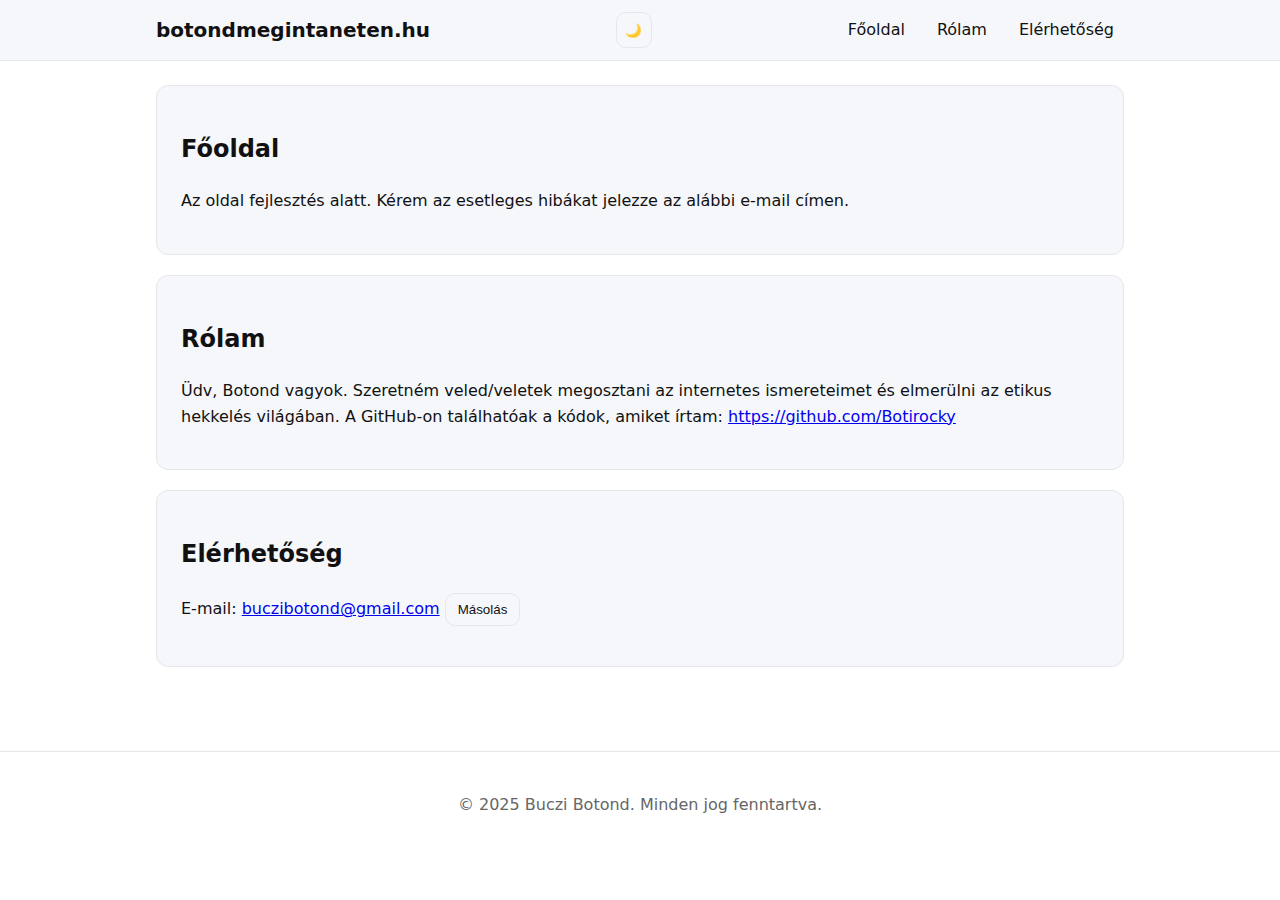
<file: index2.html>
<!DOCTYPE html>
<html lang="hu">
<head>
    <meta charset="UTF-8">
    <meta name="viewport" content="width=device-width, initial-scale=1.0">
    <title>botondmegintaneten.hu</title>
    <link rel="stylesheet" href="style.css">
</head>
<body>
    <header>
        <div class="header-inner">
            <h1>botondmegintaneten.hu</h1>
            <div class="controls">
                <button id="themeToggle" class="icon-btn" aria-label="Téma váltása" title="Világos/Sötét mód">🌙</button>
                <button id="hamburger" class="icon-btn hamburger" aria-label="Menü" title="Menü">☰</button>
            </div>
            <nav>
                <ul id="mainNav">
                    <li><a href="#home">Főoldal</a></li>
                    <li><a href="#about">Rólam</a></li>
                    <li><a href="#contact">Elérhetőség</a></li>
                </ul>
            </nav>
        </div>
    </header>
    <main class="container">
        <section id="home">
            <h2>Főoldal</h2>
            <p>Az oldal fejlesztés alatt. Kérem az esetleges hibákat jelezze az alábbi e‑mail címen.</p>
        </section>
        <section id="about">
            <h2>Rólam</h2>
            <p>Üdv, Botond vagyok. Szeretném veled/veletek megosztani az internetes ismereteimet és elmerülni az etikus hekkelés világában.
            A GitHub-on találhatóak a kódok, amiket írtam: <a href="https://github.com/Botirocky" target="_blank" rel="noopener">https://github.com/Botirocky</a></p>
        </section>
        <section id="contact">
            <h2>Elérhetőség</h2>
            <p>E‑mail: <a id="emailLink" href="mailto:buczibotond@gmail.com">buczibotond@gmail.com</a>
                <button id="copyEmail" class="button" type="button">Másolás</button>
            </p>
        </section>
    </main>
    <button id="toTop" aria-label="Vissza a tetejére" title="Vissza a tetejére">↑</button>
    <footer>
        <p>&copy; 2025 Buczi Botond. Minden jog fenntartva.</p>
    </footer>

    <script>
    // Theme initialize from system/localStorage
    (function initTheme(){
      const stored = localStorage.getItem('theme');
      const prefersDark = window.matchMedia && window.matchMedia('(prefers-color-scheme: dark)').matches;
      if (stored === 'dark' || (!stored && prefersDark)) document.documentElement.classList.add('dark');
    })();

    // Dark mode toggle
    const themeBtn = document.getElementById('themeToggle');
    themeBtn.addEventListener('click', () => {
      const isDark = document.documentElement.classList.toggle('dark');
      localStorage.setItem('theme', isDark ? 'dark' : 'light');
      themeBtn.textContent = isDark ? '☀️' : '🌙';
    });
    // Set initial icon
    themeBtn.textContent = document.documentElement.classList.contains('dark') ? '☀️' : '🌙';

    // Mobile nav toggle
    const hamburger = document.getElementById('hamburger');
    const mainNav = document.getElementById('mainNav');
    hamburger.addEventListener('click', () => {
      mainNav.classList.toggle('open');
    });
    // Close nav on link click (mobile)
    mainNav.querySelectorAll('a').forEach(a => a.addEventListener('click', () => mainNav.classList.remove('open')));

    // Smooth scroll handled by CSS, ensure offset for sticky header
    function scrollWithOffset(hash) {
      const el = document.querySelector(hash);
      if (!el) return;
      const y = el.getBoundingClientRect().top + window.scrollY - 70; // header height approx
      window.scrollTo({ top: y, behavior: 'smooth' });
    }
    document.querySelectorAll('a[href^="#"]').forEach(a => {
      a.addEventListener('click', (e) => {
        const href = a.getAttribute('href');
        if (href.length > 1) {
          e.preventDefault();
          history.pushState(null, '', href);
          scrollWithOffset(href);
        }
      });
    });

    // Scroll to top button
    const toTop = document.getElementById('toTop');
    const onScroll = () => {
      if (window.scrollY > 200) toTop.classList.add('show'); else toTop.classList.remove('show');
    };
    window.addEventListener('scroll', onScroll, { passive: true });
    toTop.addEventListener('click', () => window.scrollTo({ top: 0, behavior: 'smooth' }));
    onScroll();

    // Reveal sections on view
    const io = new IntersectionObserver((entries) => {
      entries.forEach(e => { if (e.isIntersecting) { e.target.classList.add('revealed'); io.unobserve(e.target); } });
    }, { threshold: 0.08 });
    document.querySelectorAll('section').forEach(sec => io.observe(sec));

    // Copy email to clipboard
    document.getElementById('copyEmail').addEventListener('click', async () => {
      const email = 'buczibotond@gmail.com';
      try {
        await navigator.clipboard.writeText(email);
        const btn = document.getElementById('copyEmail');
        const old = btn.textContent;
        btn.textContent = 'Másolva!';
        setTimeout(() => btn.textContent = old, 1500);
      } catch (e) {
        alert('Nem sikerült másolni. E‑mail: ' + email);
      }
    });
    </script>
</body>
</html>
</file>
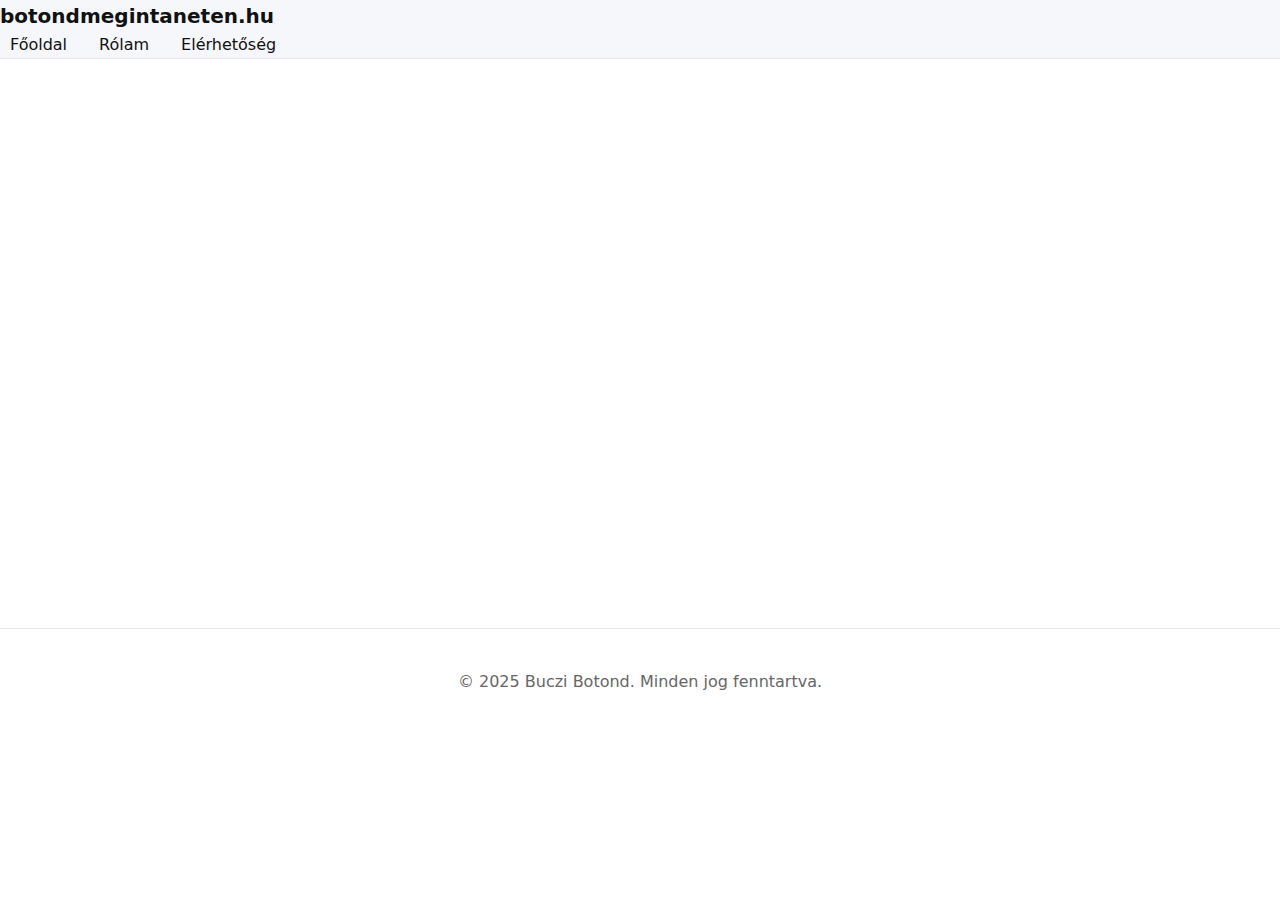
<file: javított.html>
<!DOCTYPE html>
<html lang="hu">
<head>
    <meta charset="UTF-8">
    <meta name="viewport" content="width=device-width, initial-scale=1.0">
    <title>botondmegintaneten.hu</title>
    <link rel="stylesheet" href="style.css">
</head>
<body>
    <header>
        <h1>botondmegintaneten.hu</h1>
        <nav>
            <ul>
                <li><a href="#home">Főoldal</a></li>
                <li><a href="#about">Rólam</a></li>
                <li><a href="#contact">Elérhetőség</a></li>
            </ul>
        </nav>
    </header>
    <main>
        <section id="home">
            <h2>Főoldal</h2>
            <p>Az oldal fejlesztés alatt. Kérem az esetleges hibákat jelezze az alábbi email címen.</p>
        </section>
        <section id="about">
            <h2>Rólam</h2>
            <p>Üdv, Botond vagyok. Szeretném veled / veletek megosztani az internetes ismereteimet és elmerülni az etikus hekkelés világában.</p>
        </section>
        <section id="contact">
            <h2>Elérhetőség</h2>
            <p>E-mail: <a href="mailto:buczibotond@gmail.com">buczibotond@gmail.com</a></p>
        </section>
    </main>
    <footer>
        <p>&copy; 2025 Buczi Botond. Minden jog fenntartva.</p>
    </footer>
</body>
</html>
</file>
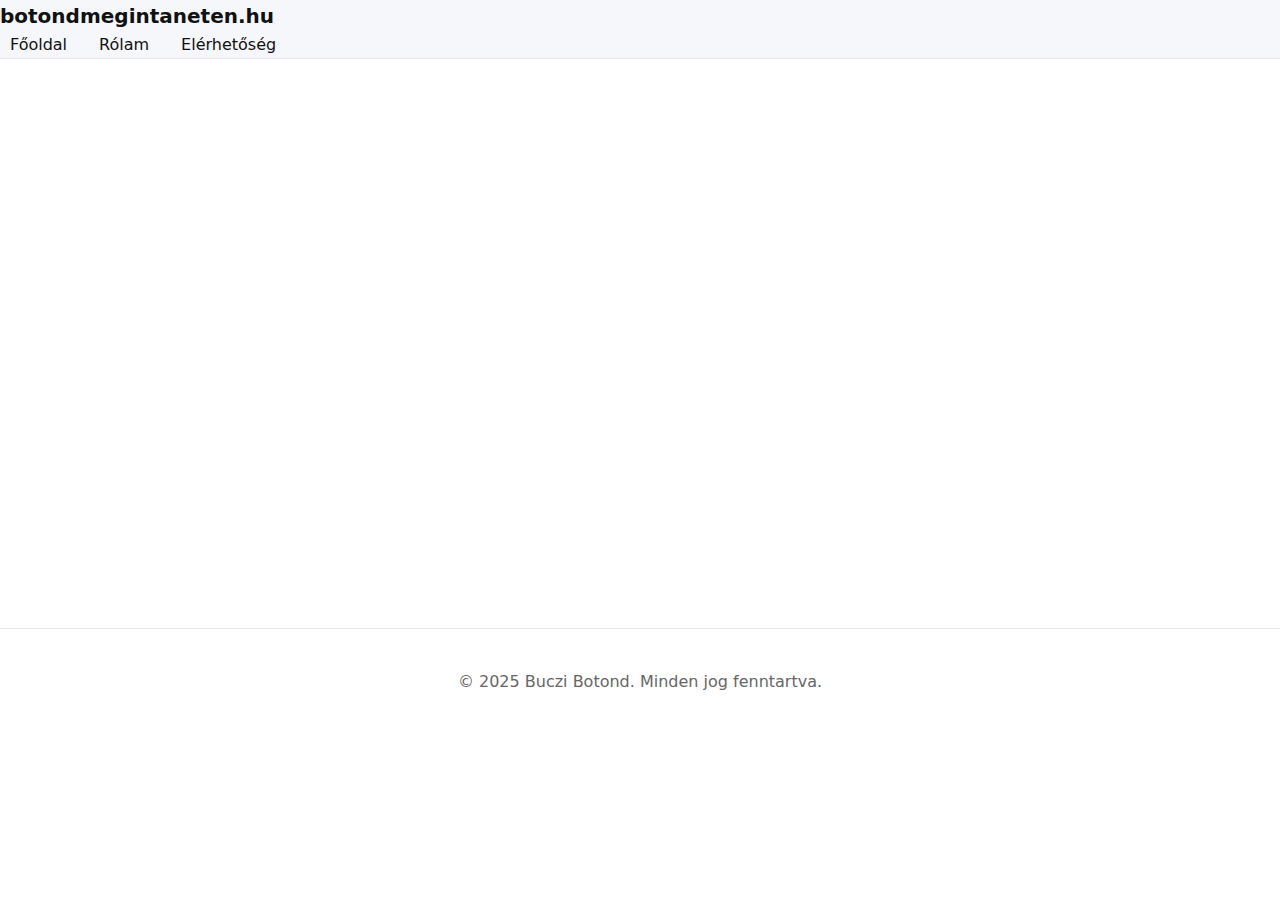
<file: weboldal.html>
<!DOCTYPE html>
<html lang="hu">
<head>
    <meta charset="UTF-8">
    <meta name="viewport" content="width=device-width, initial-scale=1.0">
    <title>botondmegintaneten.hu</title>
    <link rel="stylesheet" href="style.css">
</head>
<body>
    <header>
        <h1>botondmegintaneten.hu</h1>
        <nav>
            <ul>
                <li><a href="#home">Főoldal</a></li>
                <li><a href="#about">Rólam</a></li>
                <li><a href="#contact">Elérhetőség</a></li>
            </ul>
        </nav>
    </header>
    <main>
        <section id="home">
            <h2>Főoldal</h2>
            <p>Az oldal fejleszés alatt. kérem az esetleges hibákat jelezze az alábbi email címen.</p>
        </section>
        <section id="about">
            <h2>Rólam</h2>
            </p>Üdv, Botond vagyok. Szeretném veled / veletek megosztani az internetes ismereteimet és elmerülni az etikus hekkelés világában.</p>
        </section>
        <section id="contact">
            <h2>Elérhetőség</h2>
            <p>E-mail: <a href="mailto:buczibotond@gmail.com">buczibotond@gmail.com</a></p>
        </section>
    </main>
    <footer>
        <p>&copy; 2025 Buczi Botond. Minden jog fenntartva.</p>
    </footer>
</body>
</html>
</file>
<file: style.css>
/* Base styles */
:root {
  --bg: #ffffff;
  --text: #111111;
  --primary: #1f6feb;
  --muted: #666;
  --surface: #f5f7fb;
  --border: #e5e7eb;
}

:root.dark {
  --bg: #0b0f17;
  --text: #e5e7eb;
  --primary: #8ab4f8;
  --muted: #a1a1aa;
  --surface: #121826;
  --border: #1f2937;
}

* { box-sizing: border-box; }

html { scroll-behavior: smooth; }

/* Keyframes */
@keyframes fadeUp {
  from { opacity: 0; transform: translateY(10px); }
  to { opacity: 1; transform: translateY(0); }
}
@keyframes pop {
  0% { transform: scale(1); }
  50% { transform: scale(1.04); }
  100% { transform: scale(1); }
}
@keyframes spin360 {
  to { transform: rotate(360deg); }
}
@keyframes blink {
  0%, 50% { opacity: 1; }
  51%, 100% { opacity: 0; }
}
@keyframes floaty {
  0% { transform: translateY(0); }
  50% { transform: translateY(-6px); }
  100% { transform: translateY(0); }
}

body {
  margin: 0;
  font-family: system-ui, -apple-system, Segoe UI, Roboto, Ubuntu, Cantarell, Noto Sans, Helvetica, Arial, "Apple Color Emoji", "Segoe UI Emoji";
  color: var(--text);
  background: var(--bg);
  line-height: 1.6;
}

header {
  position: sticky;
  top: 0;
  z-index: 1000;
  background: var(--surface);
  border-bottom: 1px solid var(--border);
}

.header-inner {
  max-width: 1000px;
  margin: 0 auto;
  display: flex;
  align-items: center;
  justify-content: space-between;
  padding: 12px 16px;
  gap: 12px;
}

h1 {
  font-size: 20px;
  margin: 0;
}

.logo-wave { display: inline-block; transform-origin: 50% 50%; }
.logo-wave span { display: inline-block; animation: floaty 3s ease-in-out infinite; }
.logo-wave span:nth-child(odd) { animation-delay: .1s; }
.logo-wave span:nth-child(even) { animation-delay: .35s; }

/* Hero / typing */
.hero { display:flex; gap:12px; align-items:center; padding: 18px; background: linear-gradient(180deg, rgba(0,0,0,0.02), transparent); border-radius: 10px; margin-bottom: 12px; }
.hero .typing { font-weight:600; font-size:18px; color:var(--primary); }
.typing .cursor { display:inline-block; width:8px; height:18px; background:currentColor; margin-left:6px; vertical-align:middle; animation: blink .9s steps(1) infinite; }

nav ul {
  list-style: none;
  margin: 0;
  padding: 0;
  display: flex;
  gap: 12px;
}

nav a {
  text-decoration: none;
  color: var(--text);
  padding: 8px 10px;
  border-radius: 8px;
  position: relative;
}
nav a::after {
  content: "";
  position: absolute;
  left: 10px;
  right: 10px;
  bottom: 6px;
  height: 2px;
  background: var(--primary);
  transform: scaleX(0);
  transform-origin: left;
  transition: transform .2s ease;
}
nav a:hover::after, nav a.active::after { transform: scaleX(1); }

nav a:hover {
  background: var(--border);
}

nav a.active {
  background: var(--primary);
  color: #fff;
}

.container {
  max-width: 1000px;
  margin: 0 auto;
  padding: 24px 16px 64px;
}

section {
  padding: 24px;
  background: var(--surface);
  border: 1px solid var(--border);
  border-radius: 12px;
  margin-bottom: 20px;
  opacity: 0;
  transform: translateY(8px);
  transition: opacity .5s ease, transform .5s ease;
  animation: fadeUp .5s ease forwards;
  animation-delay: var(--d, 0ms);
}

section#snake {
  max-width: 600px;
  margin-left: auto;
  margin-right: auto;
  background: var(--bg);
  border: 2px solid var(--primary);
  box-shadow: 0 10px 40px rgba(31,111,235,.12);
}

section.revealed {

/* Snake game styles */
#startSnake { display: inline-flex; align-items: center; justify-content: center; gap: 8px; padding: 10px 16px; border-radius: 10px; border: 1px solid var(--primary); background: var(--primary); color: #fff; cursor: pointer; font-weight: 600; transition: all .3s ease; margin-top: 12px; }
#startSnake:hover { transform: translateY(-2px); box-shadow: 0 8px 20px rgba(31,111,235,.25); animation: buttonBounce .4s ease; }
#startSnake:active { transform: translateY(0); }
#startSnake:disabled { opacity: 0.6; cursor: not-allowed; }
#snakeContainer { background: var(--bg); border: 2px solid var(--primary); border-radius: 12px; padding: 16px; box-shadow: inset 0 2px 8px rgba(31,111,235,.08); }
.snake-hidden { display: none; }
@keyframes buttonBounce {
  0%, 100% { transform: translateY(-2px); }
  50% { transform: translateY(1px); }
}
.snake-header { display:flex; align-items:center; justify-content:space-between; gap:8px; margin-bottom:10px; padding-bottom:8px; border-bottom: 1px solid var(--border); }
.snake-header strong { font-size: 16px; }
#snakeCanvas { width: 100%; height: auto; background: linear-gradient(135deg, rgba(34,139,34,.05), rgba(0,100,0,.03)); border-radius: 8px; display: block; border: 1px solid var(--border); }
.snake-footer { display:flex; align-items:center; justify-content:space-between; margin-top:8px; }
.snake-lose { color: #ff6b6b; font-weight:700; }

/* Leaderboard inside snake panel */
.snake-leaderboard { margin-top:10px; border-top:1px dashed var(--border); padding-top:8px; }
.snake-leaderboard h4 { margin:0 0 6px 0; font-size:14px; }
.snake-leaderboard ol { margin:0; padding-left:18px; max-height:120px; overflow:auto; }
.snake-leaderboard li { margin:6px 0; font-size:13px; display:flex; justify-content:space-between; gap:8px; }
.snake-leaderboard .name { color:var(--text); }
.snake-leaderboard .meta { color:var(--muted); font-size:12px; }
.snake-clear { margin-top:8px; }

/* Inline entry form for leaderboard */
.snake-entry { display:flex; gap:8px; align-items:center; margin-top:8px; }
.snake-entry input[type="text"] { padding:6px 8px; border-radius:8px; border:1px solid var(--border); background:transparent; color:var(--text); transition: border-color .2s ease, box-shadow .2s ease; }
.snake-entry input[type="text"]:focus { outline: none; border-color: var(--primary); box-shadow: 0 0 0 2px rgba(31,111,235,.1); }
.snake-entry .small { font-size:13px; padding:6px 8px; }
.snake-entry.hidden { display:none; }
  opacity: 1;
  transform: translateY(0);
}

/* Cards */
.card-grid {
  display: grid;
  grid-template-columns: repeat(auto-fill, minmax(220px, 1fr));
  gap: 12px;
}
.card {
  display: block;
  padding: 14px;
  border: 1px solid var(--border);
  border-radius: 12px;
  background: var(--bg);
  color: inherit;
  text-decoration: none;
  transition: transform .15s ease, box-shadow .15s ease, background .15s ease;
  overflow: hidden;
  position: relative;
}
/* 3D tilt container */
.card { transform-style: preserve-3d; will-change: transform; perspective: 800px; }
.card .card-inner { transform: translateZ(0); transition: transform .12s ease, box-shadow .12s ease; }
.card.tilt { box-shadow: 0 18px 40px rgba(0,0,0,.12); }
.card:hover { transform: translateY(-2px); box-shadow: 0 8px 20px rgba(0,0,0,.12); background: var(--surface); }
.card:active { animation: pop .15s ease; }
.card-badges { display: flex; gap: 6px; margin-bottom: 8px; }
.badge {
  font-size: 12px;
  line-height: 1;
  padding: 5px 8px;
  border-radius: 999px;
  background: rgba(31,111,235,.1);
  color: var(--primary);
  border: 1px solid var(--border);
}

/* pulsing badge */
.badge.pulse { animation: badgePulse 1600ms ease-in-out infinite; }
@keyframes badgePulse {
  0% { transform: scale(1); box-shadow: 0 0 0 0 rgba(31,111,235,0.12); }
  50% { transform: scale(1.06); box-shadow: 0 6px 18px -6px rgba(31,111,235,0.18); }
  100% { transform: scale(1); box-shadow: 0 0 0 0 rgba(31,111,235,0); }
}
.card-title { font-weight: 600; margin-bottom: 6px; text-transform: capitalize; }
.card-meta { color: var(--muted); font-size: 12px; }
.card.hint { background: var(--surface); color: var(--muted); }

/* Gallery */
.gallery {
  display: grid;
  grid-template-columns: repeat(auto-fill, minmax(180px, 1fr));
  gap: 8px;
}
.gallery img {
  width: 100%;
  height: 160px;
  object-fit: cover;
  border-radius: 10px;
  cursor: zoom-in;
  border: 1px solid var(--border);
}

/* Drag-to-scroll gallery */
.gallery { cursor: grab; user-select: none; }
.gallery.dragging { cursor: grabbing; }

/* header parallax background */
.header-bg { position: absolute; inset: 0; z-index: -1; pointer-events: none; opacity: .06; background: radial-gradient(800px 400px at 10% 20%, var(--primary), transparent 20%), radial-gradient(600px 300px at 85% 80%, #ff8fb1, transparent 12%); transform: translate3d(0,0,0); transition: transform .12s linear; }
.header-inner { position: relative; }

/* Lightbox */
.lightbox {
  position: fixed;
  inset: 0;
  background: rgba(0,0,0,.7);
  display: none;
  align-items: center;
  justify-content: center;
  z-index: 2000;
}
.lightbox.show { display: flex; }
.lightbox img {
  max-width: 90vw;
  max-height: 85vh;
  border-radius: 12px;
  box-shadow: 0 10px 40px rgba(0,0,0,.4);
}
.lightbox .close {
  position: absolute;
  top: 16px;
  right: 16px;
  height: 40px;
  width: 40px;
  border-radius: 50%;
  border: 1px solid var(--border);
  background: var(--surface);
  color: var(--text);
  cursor: pointer;
}

.controls {
  display: flex;
  align-items: center;
  gap: 8px;
}

.icon-btn {
  display: inline-flex;
  align-items: center;
  justify-content: center;
  height: 36px;
  width: 36px;
  border-radius: 10px;
  border: 1px solid var(--border);
  background: transparent;
  color: var(--text);
  cursor: pointer;
}

.icon-btn:hover { background: var(--border); }
.icon-btn:active { transform: scale(0.98); }
.icon-btn.spin { animation: spin360 .4s ease; }
.icon-btn, .button { position: relative; overflow: hidden; }
.ripple {
  position: absolute;
  border-radius: 50%;
  transform: scale(0);
  background: currentColor;
  opacity: .25;
  animation: ripple .5s ease-out;
  pointer-events: none;
}
@keyframes ripple {
  to { transform: scale(1); opacity: 0; }
}

.hamburger {
  display: none;
}

/* Mobile nav */
@media (max-width: 720px) {
  nav ul {
    position: fixed;
    top: 56px;
    right: 12px;
    background: var(--surface);
    border: 1px solid var(--border);
    border-radius: 12px;
    padding: 12px;
    flex-direction: column;
    gap: 4px;
    box-shadow: 0 10px 30px rgba(0,0,0,.15);
    display: none;
  }
  nav ul.open { display: flex; }
  .hamburger { display: inline-flex; }
}

footer {
  text-align: center;
  color: var(--muted);
  padding: 24px 16px;
  border-top: 1px solid var(--border);
}

/* Scroll to top */
#toTop {
  position: fixed;
  right: 16px;
  bottom: 16px;
  height: 40px;
  width: 40px;
  border-radius: 50%;
  border: 1px solid var(--border);
  background: var(--surface);
  color: var(--text);
  cursor: pointer;
  display: none;
  align-items: center;
  justify-content: center;
  box-shadow: 0 8px 20px rgba(0,0,0,.15);
}

#toTop.show { display: flex; }

/* Utilities */
.button {
  display: inline-flex;
  align-items: center;
  gap: 8px;
  padding: 8px 12px;
  border-radius: 10px;
  border: 1px solid var(--border);
  background: transparent;
  color: var(--text);
  cursor: pointer;
}

.button:hover { background: var(--border); }
.button:active { transform: translateY(1px); }
.button:focus-visible, .icon-btn:focus-visible { outline: 2px solid var(--primary); outline-offset: 2px; }
</file>
